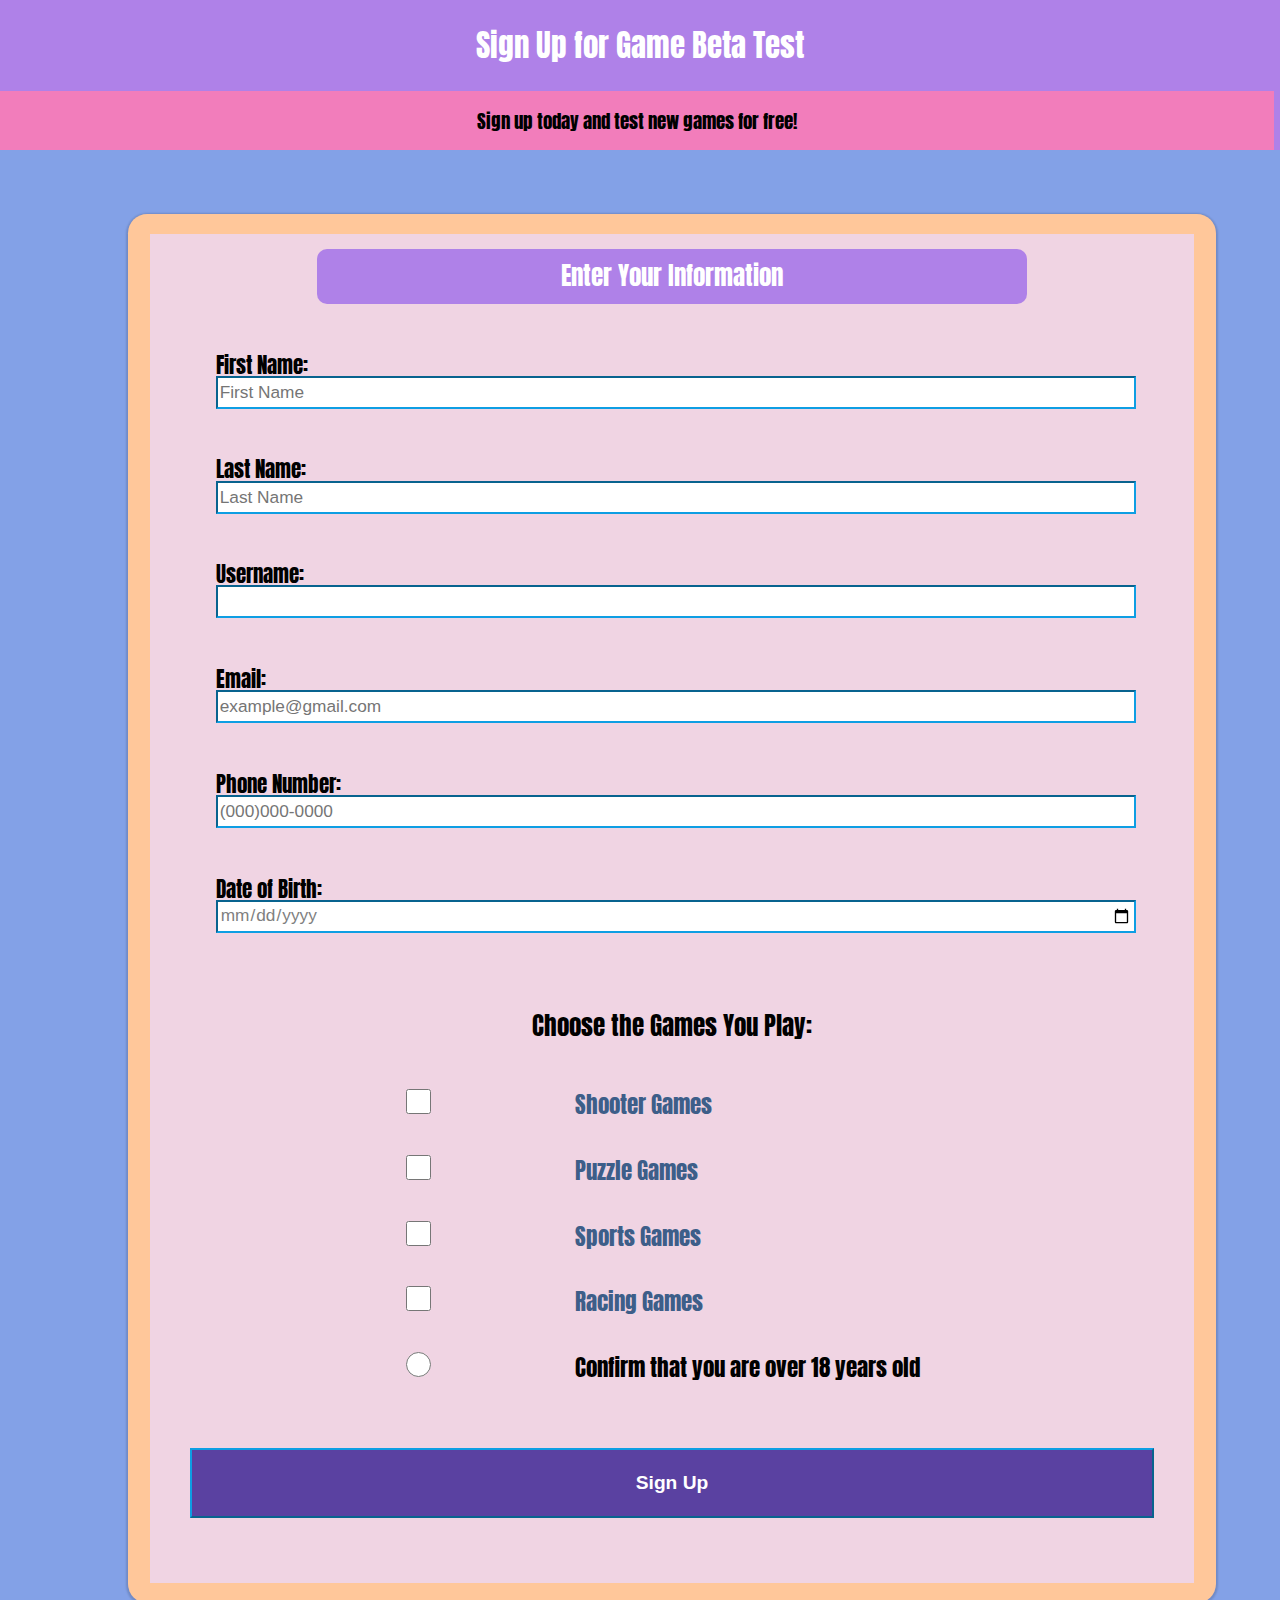
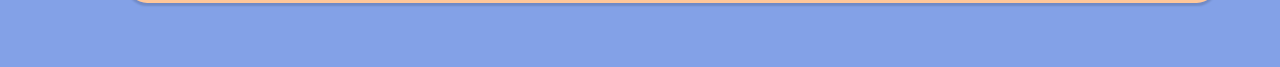
<file: index.html>
<!DOCTYPE html>
<html lang="en">
<head>
  <title>Sign Up Page</title>
  <meta charset="utf-8">
  <link rel="stylesheet" media="screen" href="css/reset.css" />
  <link rel="stylesheet" media="screen" href="css/screen.css" />
  <link rel="preconnect" href="https://fonts.googleapis.com"> 
	<link rel="preconnect" href="https://fonts.gstatic.com" crossorigin> 
	<link href="https://fonts.googleapis.com/css2?family=Anton&display=swap" rel="stylesheet">
  <script src="js/script.js"></script>
  <script src="https://ajax.googleapis.com/ajax/libs/jquery/3.1.1/jquery.min.js"></script>
</head>
<body>
	<div id="errorMsg"></div>
	<div id="title">
			<h1> Sign Up for Game Beta Test </h1>
			<h3> Sign up today and test new games for free! </h3>
	</div>
	<main id="content">
		  <form method="post" action="#null">
		  	<fieldset>
		    	<p>Enter Your Information</p>
		    	<div id="input_wrapper">
		    		<div>
			      	<label for="first_name_field"> First Name: </label>
			      	<input type="text" name="first" id="first_name_field" placeholder="First Name">
						</div>

						<div>
			      	<label for="last_name_field"> Last Name: </label>
			      	<input type="text" name="last_name" id="last_name_field" placeholder="Last Name">
			      </div>

			      <div>
			      	<label for="username_field"> Username: </label>
			      	<input type="text" name="username" id="username_field">
			      </div>
			      <div>
			      	<label for="email_field"> Email: </label>
			      	<input type="email" name="email" id="email_field" placeholder="example@gmail.com">
			      </div>
			      <div>
			      	<label for="phone_field"> Phone Number: </label>
			      	<input type="tel" name="phone" id="phone_field" placeholder="(000)000-0000">
			      </div>
			     	<div>
			      	<label for="date_field"> Date of Birth: </label>
			      	<input type="date" name="DOF" id="date_field">
			     	</div>
			    </div>
		    
			   	<h2> Choose the Games You Play:</h2>

		      <div id="game_check">
		     		<div>
			     		<input type="checkbox" id="shooter_games" name="shooter_games" value="text">
			     		<label for="shooter_games"> Shooter Games </label>
			     	</div>
			     	<div>
			     		<input type="checkbox" id="puzzle_games" name="puzzle_games" value="text">
			     		<label for="puzzle_games"> Puzzle Games </label>
			     	</div>
			     	<div>
			     		<input type="checkbox" id="sports_games" name="sports_games" value="text">
			     		<label for="sports_games"> Sports Games </label>
			     	</div>
			     	<div>
			     		<input type="checkbox" id="racing_games" name="racing_games" value="text">
			     		<label for="racing_games"> Racing Games </label>
			     	</div>
		     	</div>


		    	<div id="check_age">
		     		<input type="radio" id="age-verification" name="age-verification" value="18"/>
		     		<label for="age-verification"> Confirm that you are over 18 years old </label>
		    	</div>

		     <div id="submit_button">
		     		<input id="submit" type="submit" value="Sign Up">
		     </div>
			  </fieldset>
		  </form>
	</main>
</body>
</html>
</file>
<file: css/screen.css>
/* ===== BASE STYLES ===== */

body{
    background-color: #83A1E7;
    font-family: Anton, sans-serif;
    font-size: 1.5em;
    margin: auto;
}

#title{
    text-align: center;
    background-color: #AF81E8;
}

#content{
    width: 95%;
    margin: 2.5%;
    height: auto;
}

h1{
    width: 70%;
    margin: 0 15% 0 15%;
    padding: 30px 0px 30px 0px;
    font-size: 2em;
    color: white;
    box-sizing: border-box;
}

h3{
    width: 98%;
    padding: 20px 10px 20px 10px;
    background-color: #F27DBB;
    font-size: 1.3em;
}

form{
    background-color: #FFC79A;
    padding: 20px;
    border-radius: 1em;
    display:block;
    box-shadow: 0px 1px 2px 2px rgba(0, 0, 0, 0.14);
}


fieldset{
    background-color: #F0D4E3;
    border-style: none;
    padding: 15px;
}


p{
    text-align: center;
    font-size: 1.3em;
    width: 70%;
    margin: 0 15% 5% 15%;
    padding: 15px 0 15px 0;
    background-color: #AF81E8;
    color: white;
    border-radius: 10px;
}

label{
    width: 90%;
    margin: 5% 5% 0% 5%;
    font-size: 1.3em;
}

input{
    padding: 2px;
    width: 90%;
    margin: 0% 5% 5% 5%;
    height: 35px;
    border-width: 2.5px;
    border-color: #0E9EE3;
    font-size: 0.9em;
    color: gray;
}


h2{
    width: 70%;
    margin: 3% 15% 3% 15%;
    text-align: center;
    font-size: 1.3em;
}

/* ===== LAYOUT STYLES ====== */
#game_check label{
    font-size: 1.3em;
    color: #3D5E89;
    width: 60%;
    margin: 0 5% 0 0%;
    text-align: left;
}

#game_check input{
    width: 30%;
    margin: 2% 0% 2% 10%;
}

#check_age input{
    width: 30%;
    margin: 2% 0% 2% 10%;
}
#check_age label{
    width: 60%;
    margin: 0 5% 0 0%;
    text-align: left;
}

#submit{
    width: 80%;
    margin-left: 10%;
    margin-right: 10%;
    margin-top: 5%;
    height: 70px;
    background-color: #5A41A1;
    color: white;
    font-weight: bold;
    font-size: 1em;
    box-sizing: border-box;
}
#submit:hover{
    background-color: #9083B3;
    box-shadow: rgba(0, 0, 0, 0.16) 0px 10px 36px 0px, rgba(0, 0, 0, 0.06) 0px 0px 0px 1px;
    border-radius: 15px;
}

/* ===== STATE STYLES ===== */
@media screen and (min-width: 480px){


  body{
      font-size: 1.3em;
  }


  h1{
      font-size: 1.7em;
  }


  h3{
      font-size: 1.1em;
  }

  input{
      height: 30px;
  }

  #content{
      width: 90%;
      margin: 5%;
  }
  label{
      font-size: 1.1em;
  }

  #game_check label{
     font-size: 1.2em;
  }
 
  #check_age label{
      font-size: 1.2em;
  }
  #submit{
      width: 85%;
      margin-left: 7.5%;
      margin-right: 7.5%;
  }
}


@media screen and (min-width: 620px){


  body{
      font-size: 1.2em;
  }


  h1{
      font-size: 1.6em;
  }


  h3{
      font-size: 1em;
  }

  input{
      height: 25px;
  }
  #content{
      width: 85%;
      margin: 5% 10% 5% 10%;
  }
  #submit{
      width: 95%;
      margin-left: 2.5%;
      margin-right: 2.5%;
  } 
}
</file>
